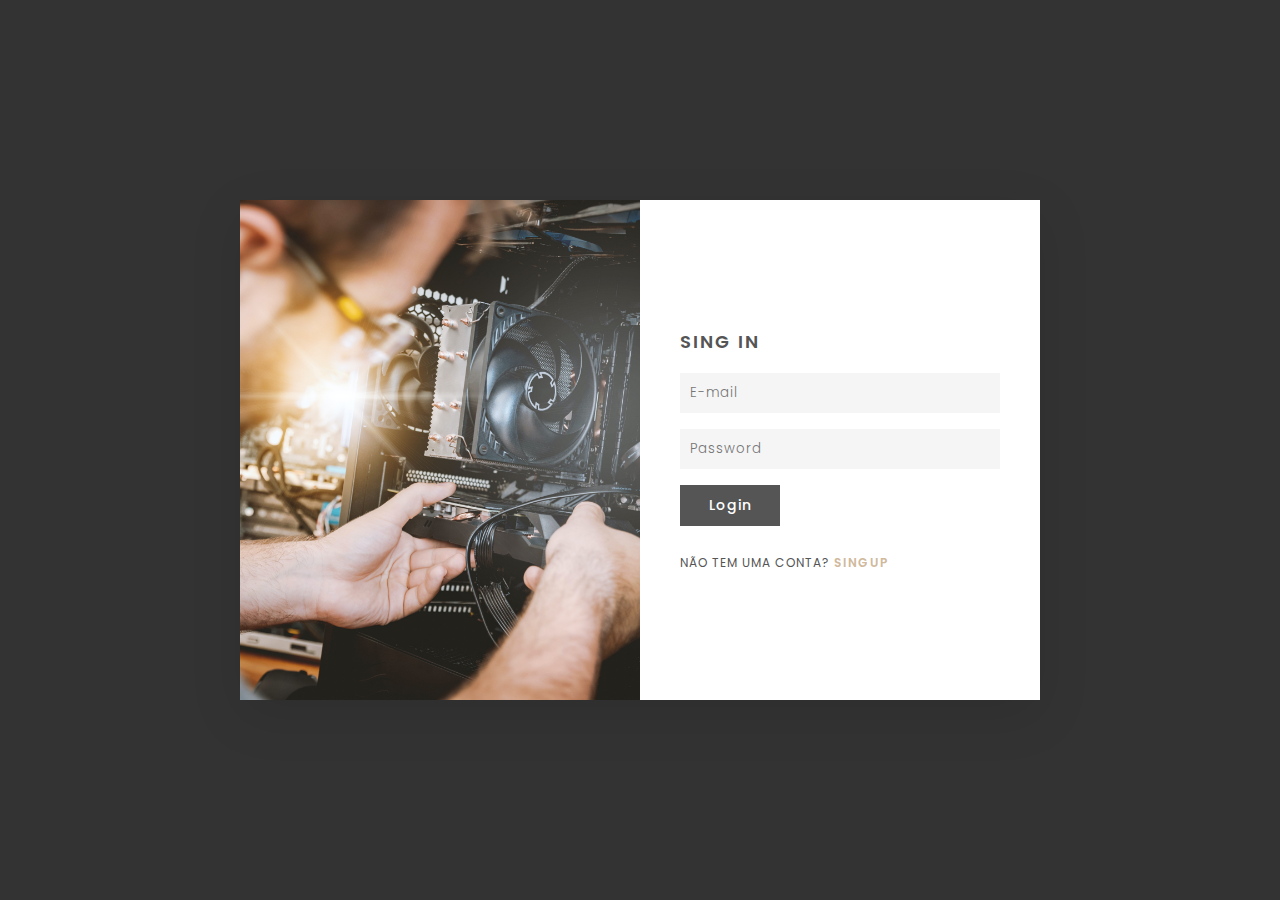
<file: login.html>
<!DOCTYPE html>
<html lang="pt-br">
<head>
    <meta charset="UTF-8">
    <meta name="viewport" content="width=device-width, initial-scale=1.0">
    <title>Electronic Repairs</title>
    <link rel="stylesheet" href="css/config_geral.css">
    <link rel="stylesheet" href="css/styles_login_singup.css">
    <link rel="icon" href="imgs/tool-box.svg">
</head>
<body>
    <section>
        <div class="container">
            <div class="user">
                <div class="imgBx"><img src="imgs/background_01.jpg"></div>
                <div class="formBx">
                    <form action="user.php" method="POST">
                        <h2>Sing In</h2>
                        <input type="email" name="email" placeholder="E-mail">
                        <input type="password" name="senha" placeholder="Password">
                        <input type="submit" value="Login">
                        <p class="singup">Não tem uma conta? <a href="singup.html">SingUp</a></p>
                    </form>
                </div>
            </div>
        </div>
    </section>
</body>
</html>
</file>
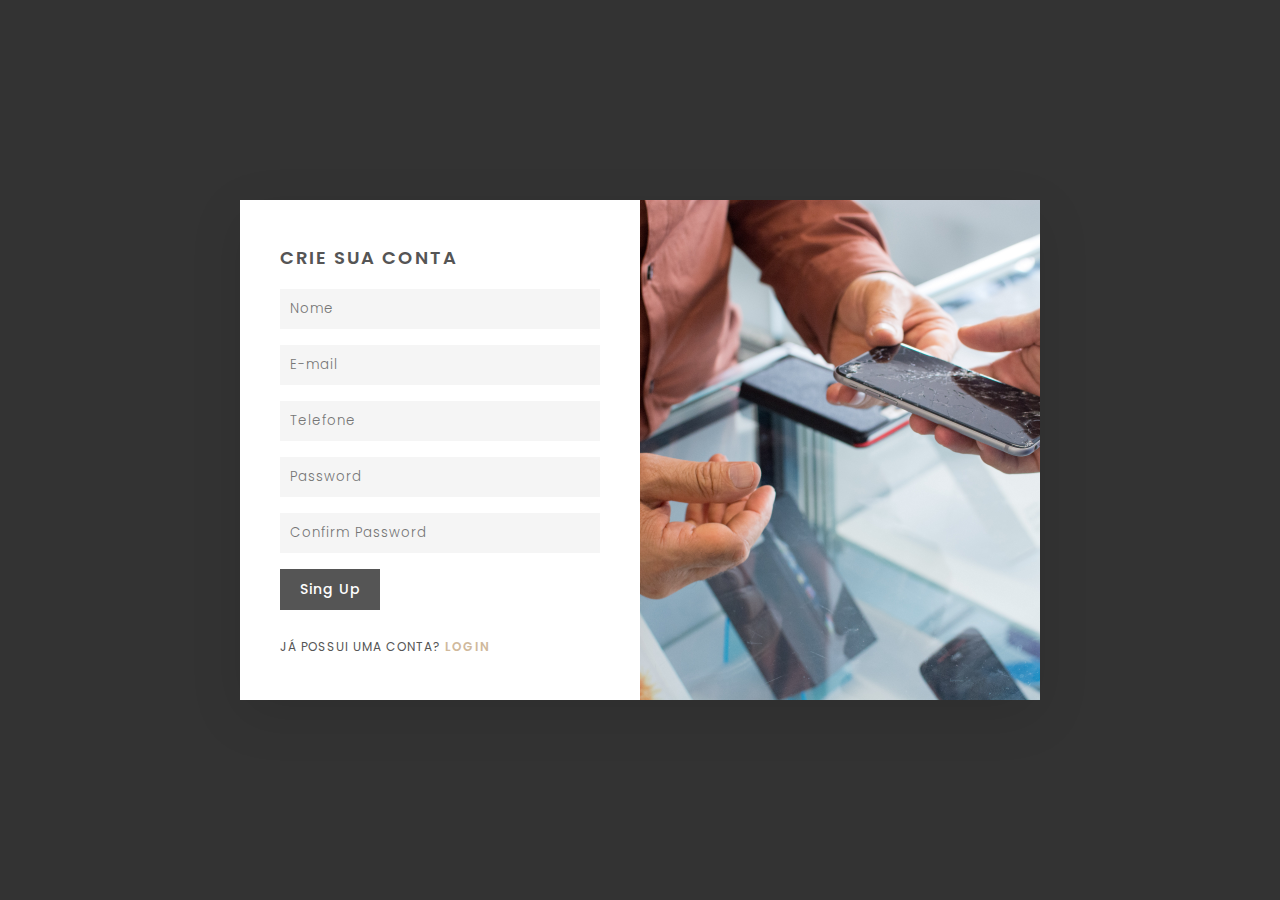
<file: singup.html>
<!DOCTYPE html>
<html lang="pt-br">
<head>
    <meta charset="UTF-8">
    <meta name="viewport" content="width=device-width, initial-scale=1.0">
    <title>Electronic Repairs</title>
    <link rel="stylesheet" href="css/config_geral.css">
    <link rel="stylesheet" href="css/styles_login_singup.css">
    <link rel="icon" href="imgs/tool-box.svg">
</head>
<body>
    <section>
        <div class="container">
            <div class="user">
                <div class="formBx">
                    <form action="rec_singup.php" method="POST">
                        <h2>Crie sua Conta</h2>
                        <input type="text" placeholder="Nome">
                        <input type="email" placeholder="E-mail">
                        <input type="tel" placeholder="Telefone">
                        <input type="password" placeholder="Password">
                        <input type="password" placeholder="Confirm Password">
                        <input type="submit" name="" value="Sing Up">
                        <p class="singup">Já possui uma conta? <a href="login.html">Login</a></p>
                    </form>
                </div>
                <div class="imgBx"><img src="imgs/background_05.jpg"></div>
            </div>
        </div>
    </section>
</body>
</html>
</file>
<file: css/config_geral.css>
@import url('https://fonts.googleapis.com/css2?family=Poppins:wght@100;200;300;400;500;600;700&display=swap');

*{
    margin: 0;
    padding: 0;
    box-sizing: border-box;
    font-family: 'Poppins', sans-serif;
}

/* GERAL CONFIGURATIONS STYLES */

.container{
    display: flex;
    justify-content: center;
    align-items: center;
}
.box{
    display: flex;
    align-items: center;
}
.space-between{
    justify-content: space-between;
}
.space-around{
    justify-content: space-around;
}
.center{
    justify-content: center;
}
.flex-direction-column{
    flex-direction: column;
}
a{
    text-decoration: none;
}
li{
    list-style: none;
}
</file>
<file: css/styles_login_singup.css>
section{
    position: relative;
    min-height: 100vh;
    background: #333;
    display: flex;
    justify-content: center;
    align-items: center;
    padding: 20px;
}

section .container{
    position: relative;
    width: 800px;
    height: 500px;
    background-color: white;
    box-shadow: 0 15px 50px rgba(0, 0, 0, 0.1);
    overflow: hidden;
}

section .container .user{
    position: absolute;
    top: 0;
    left: 0;
    width: 100%;
    height: 100%;
    display: flex;
}

section .container .user .imgBx{
    position: relative;
    width: 50%;
    height: 100%;
}

section .container .user .imgBx img{
    width: 100%;
    height: 100%;
    object-fit: cover;
}

section .container .user .formBx{
    position: relative;
    width: 50%;
    height: 100%;
    background-color: white;
    display: flex;
    justify-content: center;
    align-items: center;
    padding: 40px;
    transition: 0.5s;
}

section .container .user .formBx form h2{
    font-size: 18px;
    font-weight: 600;
    text-transform: uppercase;
    letter-spacing: 2px;
    width: 100%;
    margin-bottom: 10px;
    color: #555;
}

section .container .user .formBx form input{
    position: relative;
    width: 100%;
    padding: 10px;
    background-color: #f5f5f5;
    color: #333;
    border: none;
    outline: none;
    box-shadow: none;
    margin: 8px 0;
    letter-spacing: 1px;
    font-weight: 300;
}

section .container .user .formBx form input[type="submit"]{
    max-width: 100px;
    background-color: #555;
    color: white;
    cursor: pointer;
    font-size: 14px;
    font-weight: 500;
    letter-spacing: 1px;
    transition: 0.5s;
}

section .container .user .formBx form .singup{
    position: relative;
    margin-top: 20px;
    font-size: 12px;
    letter-spacing: 1px;
    color: #555;
    text-transform: uppercase;
    font-weight: 400;
}

section .container .user .formBx form .singup a{
    font-weight: 600;
    color: rgb(208, 185, 156);
}
</file>
